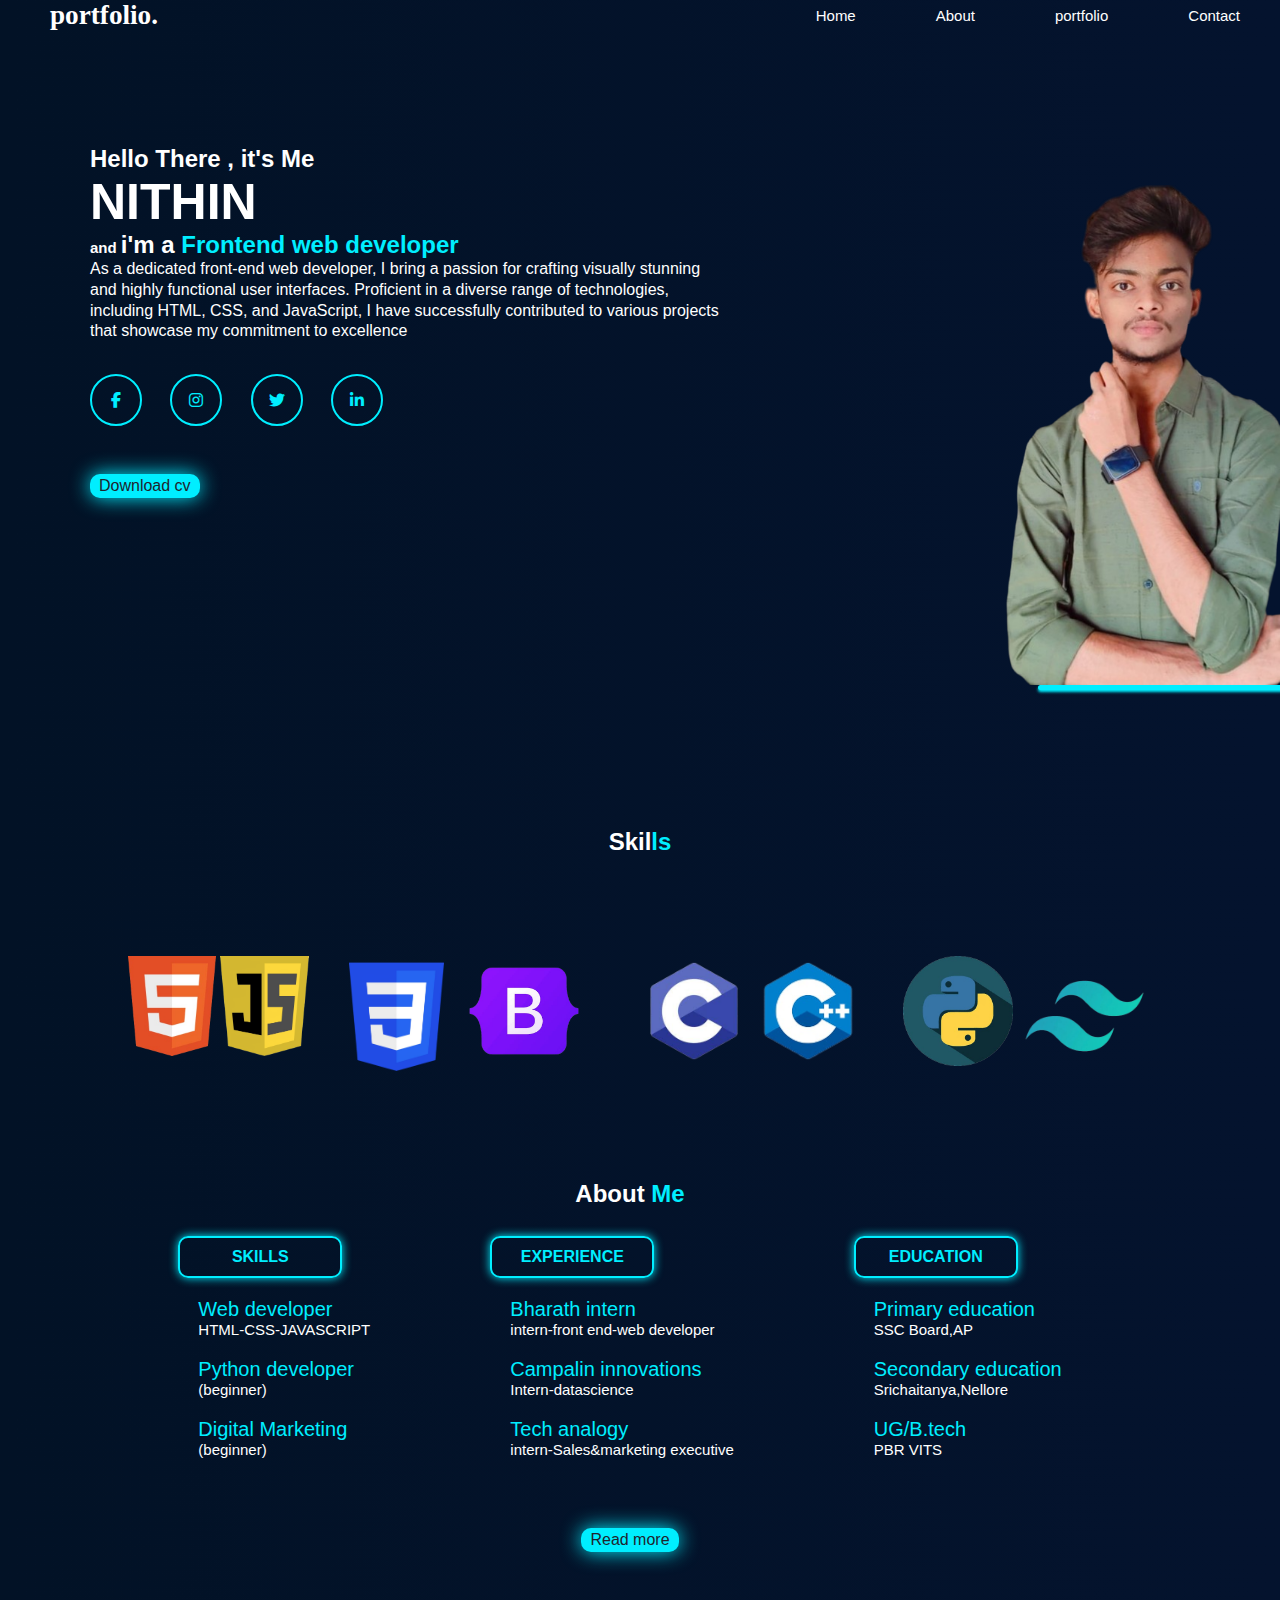
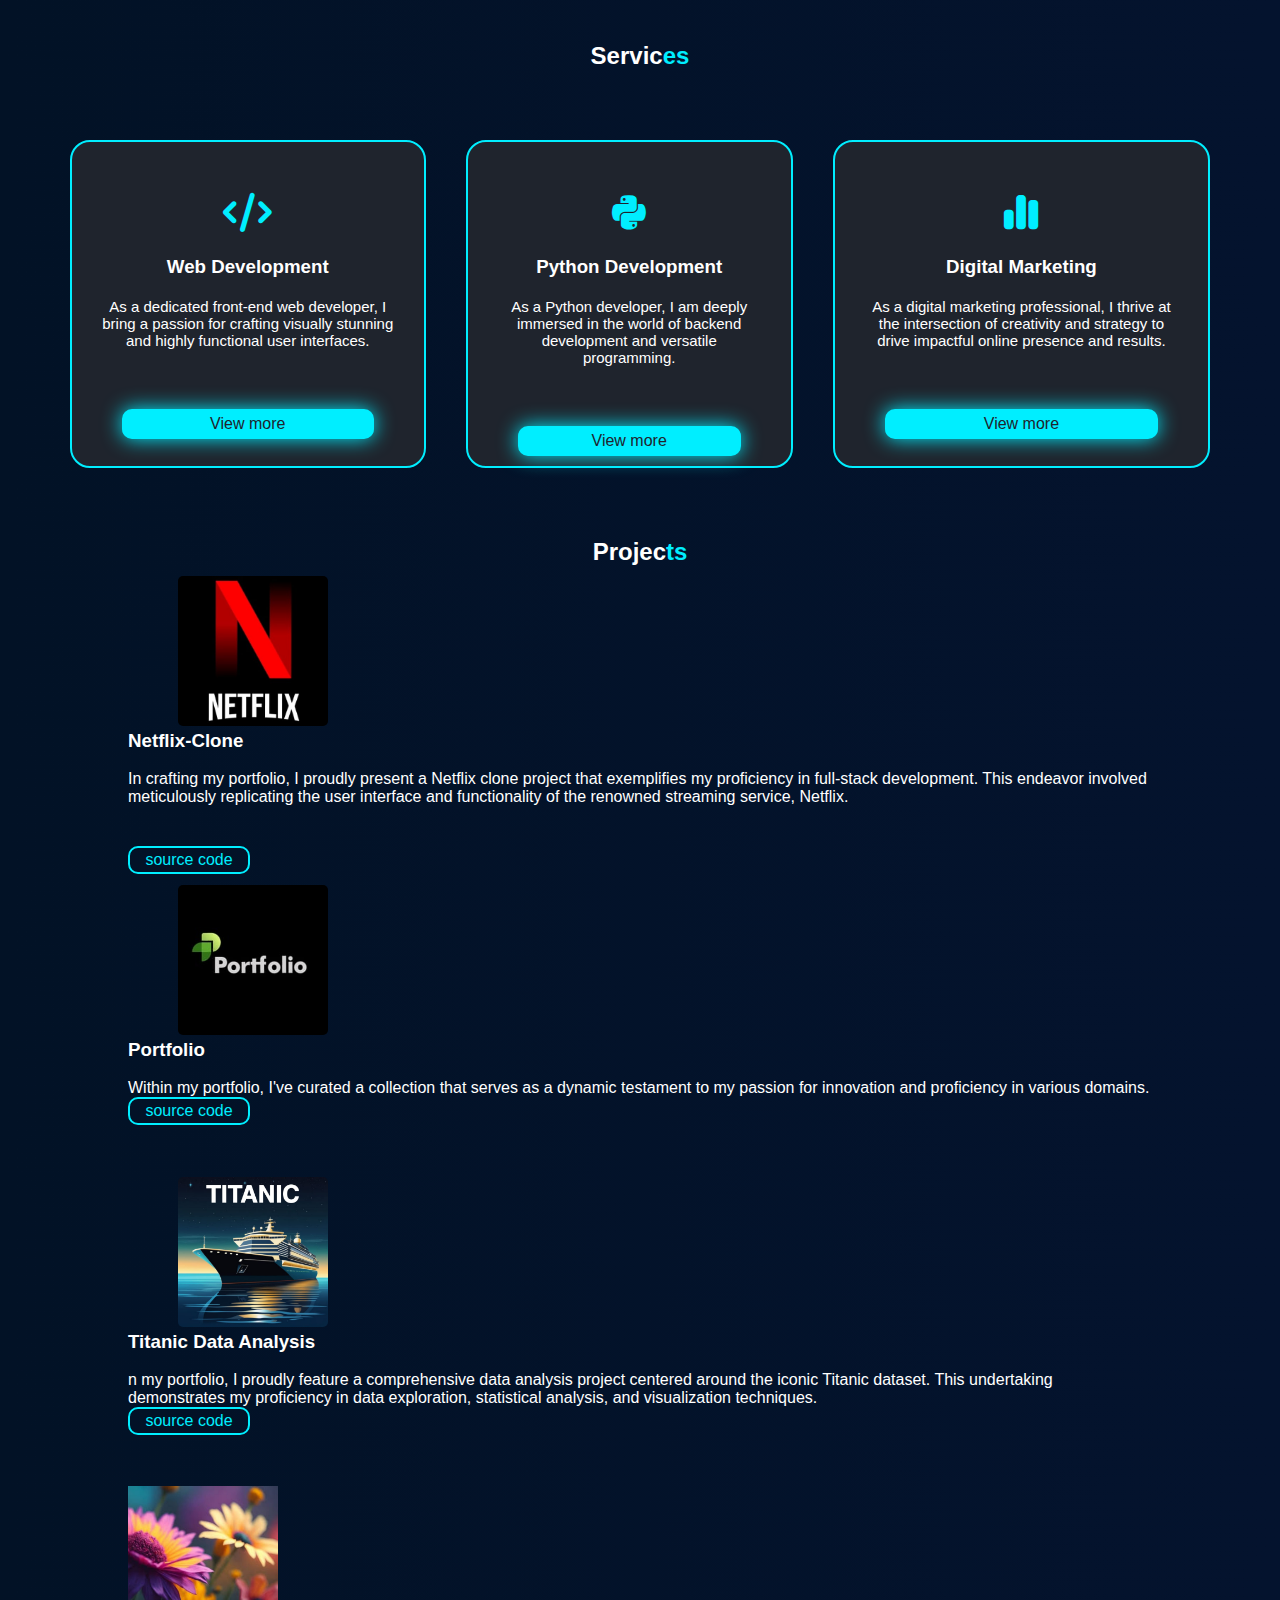
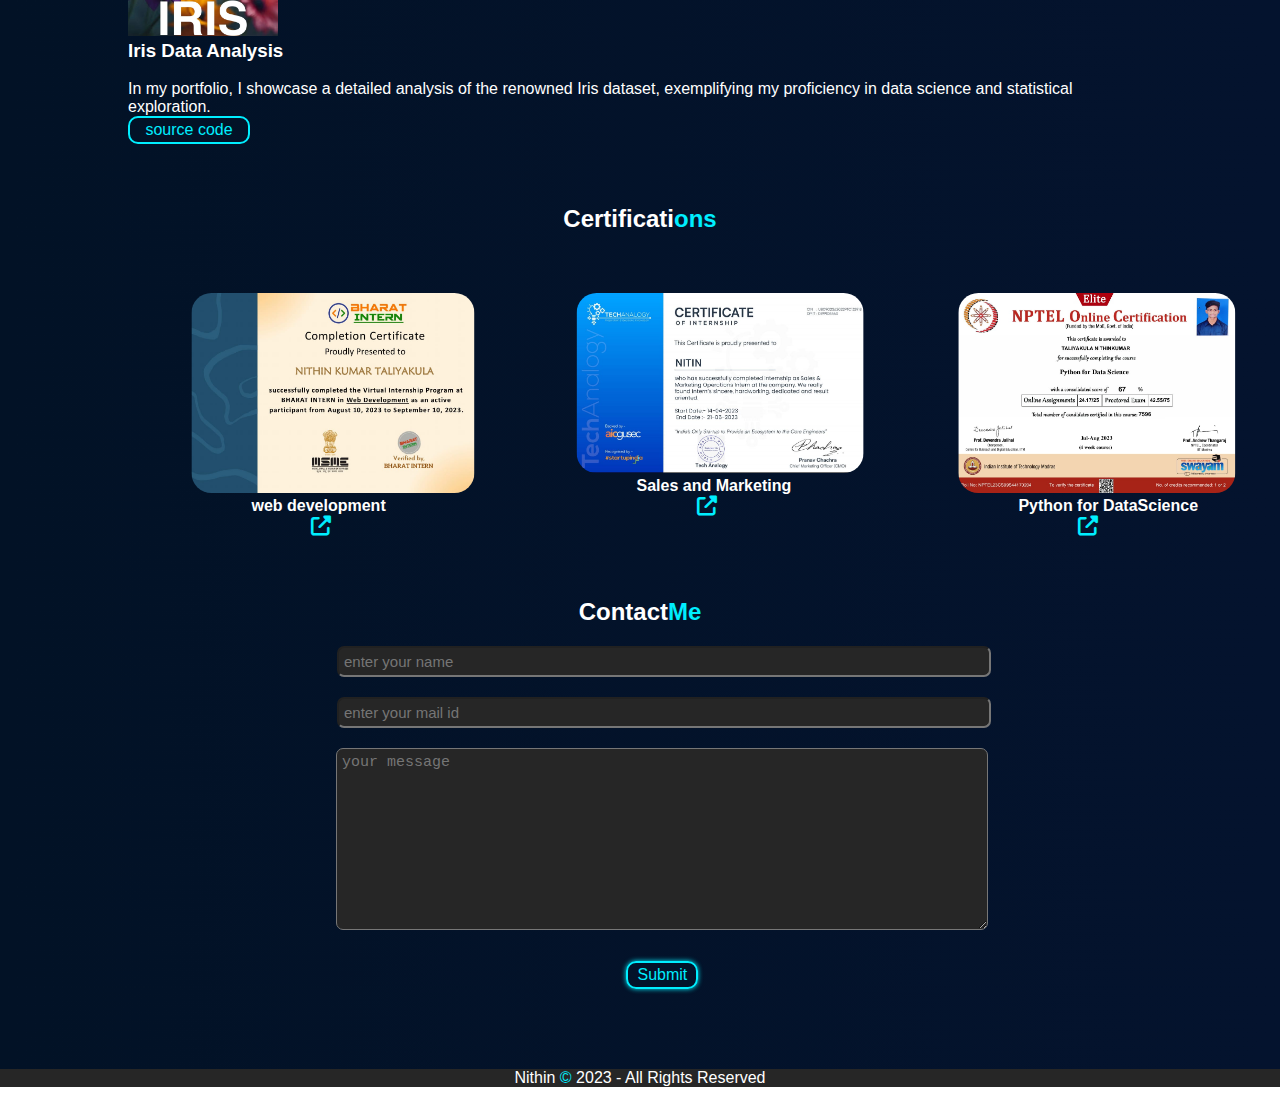
<file: index.HTML>
<!DOCTYPE html>
<html lang="en">

<head>
    <meta charset="UTF-8">
    <meta name="viewport" content="width=device-width, initial-scale=1.0">
    <title>Nithin's portfolio</title>
    <link rel="stylesheet" href="p2.css">
    <link rel="stylesheet" href="https://cdnjs.cloudflare.com/ajax/libs/font-awesome/6.4.2/css/all.min.css" />

</head>

<body>
    <div class="navbar">
        <h2 class="ptf">portfolio.</h2>
        <br>
        <ul>
            <li><a href="#">Home</a></li>
            <li><a href="#">About</a></li>
            <li><a href="#">portfolio</a></li>
            <li><a href="#">Contact</a></li>
        </ul>
        </ul>
    </div>
    <br>
    <br>
    <br>
    <div class="h2104">
        <div class="image">
            <img src="portfolio.face-removebg-preview.png" alt="" height="500px">
            <hr class="hr">
        </div>
        <div class="h">
            <div class="home" id="home">
                <H2>Hello There , it's Me</H2>
                <h3 class="nithin"> NITHIN </h1>
                    <h2><span class="and">and </span>i'm a <span class="frontend">Frontend web developer</span>
                </h3>
                <p>
                    As a dedicated front-end web developer, I bring a passion for crafting visually stunning and highly
                    functional user interfaces. Proficient in a diverse range of technologies, including HTML, CSS, and
                    JavaScript, I have successfully contributed to various projects that showcase my commitment to
                    excellence
                </p>

                <div class="socialmedia">
                    <a href=""><i class="fa-brands fa-facebook-f"></i></a>
                    <a href=""><i class="fa-brands fa-instagram"></i></a>
                    <a href=""><i class="fa-brands fa-twitter"></i></a>
                    <a href=""><i class="fa-brands fa-linkedin-in"></i></a>

                </div>
                <a href="#" class="btn">Download cv</a>
            </div>
        </div>
    </div>
    <br>
    <br>
    <br>
    <br>
    <br>

    <section class="skil">
        <div class="h">
            <div class="skil" id="home">
                <h2>Skil<span class="frontend">ls</span></h2>
            </div>
        </div>
        <div class="skillset">
            <div class="sk1">
                <img src="html tslogo.png" alt="" height="100px">
                <img src="js ts logo.png" alt="" height="100px">
            </div>
            <div class="sk2">
                <img src="css ts logo.png" alt="" height="135px" class="css">
                <img src="bootstrap ts logo.png" alt="" height="150px" class="boot">
            </div>
            <div class="sk3">
                <img src="c ts logo.png" alt="" height="110px">
                <img src="c++ ts logo.png" alt="" height="110px">
            </div>
            <div class="sk4">
                <img src="python ts logo.png" alt="" height="110px">
                <img src="tailwind2.ts.png" alt="" height="100px">
            </div>
        </div>
        </div>


    </section>

    <section class="about me">
        <div class="h">
            <div class="home" id="skills">
                <h2 id="about">About <span class="frontend">Me</span></h2>
                <br>
                <div id="hello">
                    <div class="tabc" id="skill">
                        <ul>
                            <h4>SKILLS</h4>
                            <li><span> Web developer</span><br>HTML-CSS-JAVASCRIPT</li>
                            <li><span>Python developer</span><br>(beginner)</li>
                            <li><span>Digital Marketing</span><br>(beginner)</li>
                        </ul>
                    </div>
                    <div class="tabc" id="experience">
                        <ul>
                            <h4>EXPERIENCE</h4>
                            <li><span>Bharath intern</span> <br>intern-front end-web developer</li>
                            <li><span> Campalin innovations</span><br>Intern-datascience</li>
                            <li><span>Tech analogy</span><br>intern-Sales&marketing executive</li>
                        </ul>
                    </div>
                    <div class="tabc" id="education">
                        <ul>
                            <H4>EDUCATION</H4>
                            <li><span> Primary education</span><br>SSC Board,AP</li>
                            <li><span>Secondary education</span><br>Srichaitanya,Nellore</li>
                            <li><span>UG/B.tech</span><br>PBR VITS</li>
                        </ul>
                    </div>
                </div>
                <div class="but2">
                    <a href="#" class="btn" id="btn2">Read more</a>
                </div>

            </div>
        </div>
    </section>

    <section class="services">
        <div class="service" id="skills">
            <h2>Servic<span class="frontend">es</span></h2>
        </div>
        <div class="ct">
            <div class="container">
                <a href=""><i class="fa-solid fa-code"></i></a>
                <h3>Web Development</h3>
                <p>As a dedicated front-end web developer, I bring a passion for crafting visually stunning and highly
                    functional user interfaces.</p>
                <div class="but3">
                    <a href="#" class="btn" id="btn3">View more</a>
                </div>
            </div>
            <div class="container">
                <a href=""><i class="fa-brands fa-python"></i></a>
                <h3>Python Development</h3>
                <p>As a Python developer, I am deeply immersed in the world of backend development and versatile
                    programming.</p>
                <div class="but3">
                    <a href="#" class="btn" id="btn3">View more</a>
                </div>
            </div>
            <div class="container">
                <a href=""><i class="fa-solid fa-chart-simple"></i></a>
                <h3>Digital Marketing</h3>
                <p>As a digital marketing professional, I thrive at the intersection of creativity and strategy to drive
                    impactful online presence and results. </p>
                <div class="but3">
                    <a href="#" class="btn" id="btn3">View more</a>
                </div>
            </div>

        </div>
    </section>
    <section class="project">
        <div class="pjts" id="skills">
            <h2>Projec<span class="frontend">ts</span></h2>
            <div class="nv">
                <div class="p1">
                    <div class="n21">
                        <a href=""><img src="netflix.logo2.jpg" alt="" height="150px"></a>
                        <div class="p12">
                            <h3>Netflix-Clone </h3>
                            <br>
                            <p>In crafting my portfolio, I proudly present a Netflix clone project that exemplifies my
                                proficiency in full-stack development. This endeavor involved meticulously replicating
                                the user interface and functionality of the renowned streaming service, Netflix.
                            </p>
                            <div class="but3">
                                <a href="#" class="btn" id="btn4">source code</a>
                            </div>
                        </div>
                    </div>
                </div>

                <div class="p1">
                    <div class="n21">
                        <a href=""><img src="portfolio.old.jpg" alt="" height="150px"></a>
                        <div class="p12">
                            <h3>Portfolio </h3>
                            <br>
                            <p>Within my portfolio, I've curated a collection that serves as a dynamic testament to my
                                passion for innovation and proficiency in various domains. </p>
                            <div class="but4">
                                <a href="#" class="btn" id="btn4">source code</a>
                            </div>
                        </div>
                    </div>
                </div>
                <div class="p1">
                    <div class="p12">
                        <a href=""><img src="titanic.logo.jpg" alt="" height="150px"></a>
                        <div class="p12">
                            <h3>Titanic Data Analysis</h3>
                            <br>
                            <p>n my portfolio, I proudly feature a comprehensive data analysis project centered around
                                the iconic Titanic dataset. This undertaking demonstrates my proficiency in data
                                exploration, statistical analysis, and visualization techniques.</p>
                            <div class="but4">
                                <a href="#" class="btn" id="btn4">source code</a>
                            </div>
                        </div>
                    </div>
                </div>
                <div class="p1">
                    <div class="p12">
                        <img src="iris.logo.jpg" alt="" height="150px"></a>

                        <h3>Iris Data Analysis</h3>
                        <br>
                        <p>In my portfolio, I showcase a detailed analysis of the renowned Iris dataset, exemplifying my
                            proficiency in data science and statistical exploration.</p>
                        <div class="but4">
                            <a href="#" class="btn" id="btn4">source code</a>
                        </div>
                    </div>
                </div>
            </div>
        </div>
    </section>
    <section class="certificates">
        <div class="service" id="skills">
            <h2>Certificati<span class="frontend">ons</span></h2>
        </div>
        <div class="cimg">
            <div class="weblayer">
                <img src="WEBDEV BHARATH.jpg" alt="" height="200px">
                <h4>web development</h4>
                <!-- <p>Lorem ipsum dolor sit amet, consectetur adipisicing elit. Distinctio obcaecati possimus id
                    repudiandae vitae deserunt nemo adipisci et nesciunt ducimus?
                </p> -->
                <a href=""><i class="fa-solid fa-up-right-from-square"></i></a>
            </div>

            <div class="weblayer">
                <img src="sales.1.jpg" alt="" height="180px">
                <h4>Sales and Marketing</h4>
                <!-- <p>Lorem ipsum dolor sit amet, consectetur adipisicing elit. Distinctio obcaecati possimus id
                    repudiandae vitae deserunt nemo adipisci et nesciunt ducimus?
                </p> -->

                <a href=""><i class="fa-solid fa-up-right-from-square"></i></a>

            </div>
            <div class="weblayer">
                <img src="nptel python for datascience.jpg" alt="" height="200px">
                <h4>Python for DataScience</h4>
                <!-- <p>Lorem ipsum dolor sit amet, consectetur adipisicing elit. Distinctio obcaecati possimus id
                    repudiandae vitae deserunt nemo adipisci et nesciunt ducimus?
                </p> -->
                <a href=""><i class="fa-solid fa-up-right-from-square"></i></a>
                <!-- <div class="butz">
                    <a href="#" class="btn" id="btn4">View All</a>
                </div> -->
            </div>




        </div>
        </div>
    </section>
    <section class="contact">
        <div class="service" id="skills">
            <h2>Contact<span class="frontend">Me</span></h2>
        </div>
        <div class="contact-right">
            <form>
                <input type="text" name="name" placeholder="enter your name" required>
                <input type="email" name="email" placeholder="enter your mail id" required>
                <textarea name="message" id="text" cols="30" rows="10" placeholder="your message"></textarea>

                <a href="#" class="btn bt5" id="btn">Submit</a>

            </form>
    </section>
    <section class="copyright">
        <div class="copyright">
            <p>Nithin <span>© </span>2023 - All Rights Reserved</p>
        </div>
    </section>
</body>

</html>
</file>
<file: p2.css>
body {
    background: linear-gradient(to left, #04132e, #021226)
}

* {
    padding: 0;
    margin: 0;
}

body {
    color: white;
}

.navbar {
    display: flex;
    justify-content: space-between;

}

.navbar ul {
    display: flex;

}

.navbar ul li {
    display: flex;
    align-items: center;
    justify-content: space-between;


}

.navbar ul li a {
    margin: 0px 40px;
    font-family: Arial, Helvetica, sans-serif;
    font-size: 15px;
    color: white;
    text-decoration: none;
    text-align: left;
    position: relative;



}


.ptf {
    font-size: 1.7rem;
    font-family: 'Segoe UI', Tahoma, Geneva, Verdana, serif;
    position: relative;
    left: 50px;
}

.h {
    position: relative;
    display: flex;
    justify-content: center;
    align-items: center;
    top: 50%;
    margin: 100px;

}

.home {
    position: relative;
    right: 10px;
    bottom: 40px;
    /* margin-bottom: 10px solid #0ef; */
}

#home h3 {
    font-family: Arial, Helvetica, sans-serif;
    font-size: 50px;

}

#home h2 {
    font-family: 'Segoe UI', Tahoma, Geneva, Verdana, sans-serif;
    font-weight: 700;
}

#home p {
    line-height: 1.3;
    font-family: Arial, Helvetica, sans-serif;

}

.image img {
    float: right;
    z-index: 1;
}

.and {
    font-size: 15px;
}

.socialmedia a {
    display: inline-flex;
    justify-content: center;
    align-items: center;
    width: 3rem;
    height: 3rem;
    background: transparent;
    border: 2px solid #0ef;
    color: #0ef;
    margin: 2rem 1.5rem 3rem 0;
    border-radius: 50%;
    text-decoration: none;
}

.socialmedia a:hover {
    background: #0ef;
    color: #1f242d;
    box-shadow: 0 0 50px #0ef;
}

.frontend {
    color: #0ef;
}

.btn {
    display: inline-block;
    padding: 3px 9px;
    background: #0ef;
    border-radius: 10px;
    box-shadow: 0 0 20px #0ef;
    color: #1f242d;
    text-decoration: none;
    font-family: Verdana, Geneva, Tahoma, sans-serif;
}

.btn:hover {
    background: transparent;
    color: #0ef;
    box-shadow: 30px #0ef;
    border: 2px solid #0ef;
}

.hr {
    height: 1px;
    background: #0ef;
    border: 2px solid #0ef;
    border-radius: 10px;
    box-shadow: 0 2px 3px #0ef;
    width: 20%;
    position: relative;
    top: 500px;
    float: right;
    left: 300px;
}

.tabc ul li {
    list-style: none;
    margin: 20px;
    font-family: Arial, Helvetica, sans-serif;
    font-size: 15px;
}

.tabc ul li span {
    color: #0ef;
    font-size: 20px;
    font-family: Arial, Helvetica, sans-serif;

}

.tabc h4 {
    color: #0ef;
    border: solid 2px;
    width: 140px;
    box-shadow: 0 0 10px #0ef;
    border-radius: 10px;
    justify-content: center;
    padding: 10px;
    text-align: center;
    font-family: Arial, Helvetica, sans-serif;

}

#hello {
    display: flex;
    gap: 100px;
}

.skillset {
    display: flex;
    margin: 10px;
    gap: 40px;
    margin: 0 auto;
    width: 80%;
}

.css {
    position: relative;
    bottom: 4ch;
}

.boot {
    position: relative;
    bottom: 20px;
}

#skills h2 {
    text-align: center;
    font-size: 24px;
    margin: 10px;

}

#skills h2 {
    font-family: Arial, Helvetica, sans-serif;

}

#skills h3 {
    font-family: Arial, Helvetica, sans-serif;


}

.but2 {
    text-align: center;
    position: relative;
    top: 50px;
}

.ct {
    display: flex;
    margin: 50px;
}

.container a {
    color: #0ef;
    font-size: 39px;
    display: block;
    text-align: center;
    margin: 20px;

}

.container h3 {
    font-family: Arial, Helvetica, sans-serif;
    margin: 20px;
    text-align: center;
}

.container p {
    text-align: center;
    font-family: Arial, Helvetica, sans-serif;
    font-size: 15px;
}

.container {
    margin: 20px;
    border: 2px solid #0ef;
    padding: 30px;
    border-radius: 20px;
    background-color: #1f242d;
}

.but3 a {
    color: #1f242d;
    font-size: 16px;
    border: 3px solid #0ef;
    position: relative;
    top: 40px;
}

.p1 {
    display: flex;
    margin: 0 0 5%;
}

.p1 a img {
    margin: 0 50px;
    border-radius: 5px;
}

#btn4 {
    background-color: transparent;
    color: #0ef;
    border: 2px solid #0ef;
    box-shadow: 0 0;
    display: block;
    width: 100px;
    flex-wrap: wrap;
    justify-content: end;
    text-align: center;

}

.nv {
    display: grid;
    justify-content: center;
    place-content: center;
    margin: 0 auto;
    width: 80%;
}

.cimg {
    display: flex;
}

.cimg img {

    justify-content: space-between;

}

.weblayer {
    transform: translateX(50%);
    margin: 50px;
}

.weblayer img {
    border-radius: 20px;
    position: relative;
    /* right: 50%; */
    /* left: 50%; */

    justify-content: space-between;
    filter: opacity()
}

.weblayer h4 {
    font-family: Arial, Helvetica, sans-serif;
    position: relative;
    left: 60px;

}

.weblayer a {
    color: #0ef;
    /* text-align: center; */
    font-size: 20px;
    transform: translateX(50%);
    position: relative;
    left: 120px;
    margin-top: 30px;
}

.weblayer h4 a {
    position: relative;
    left: 120px;
}

.butz a {
    font-size: 15px;
    position: relative;
    right: 50px;
    margin-top: 50px;
    transform: translateX(50%);

}

.contact-right {
    color: white;
}

form input,
form textarea {
    transform: translate(50%);
    width: 50%;
    color: #fefefe;
    outline: none;
    background: #262626;
    padding: 5px;
    margin: 10px;
    font-size: 15px;
    border-radius: 7px;
}

.bt5 {
    text-align: center;
    position: relative;
    right: 50px;
    background: transparent;
    color: #0ef;
    border: 2px solid #0ef;
    box-shadow: 0 0 5px;

}

.contact-right a {
    position: relative;
    top: 40px;

}

.copyright span {
    color: #0ef;
}

.copyright p {
    color: white;
    background-color: #262626;
    text-align: center;
    position: relative;
    top: 100px;
    width: 100%;
    font-weight: 300;
    margin-top: 20px;
    font-family: Arial, Helvetica, sans-serif;
}

.copyright {
    width: 100%;
}

body {
    background: linear-gradient(to left, #04132e, #021226);
    color: white;
    font-family: 'Segoe UI', Tahoma, Geneva, Verdana, sans-serif;
    margin: 0;
    padding: 0;
}

.container {
    max-width: 100%;
}

@media only screen and (max-width: 600px) {
    .navbar {
        display: grid;
    }

    .navbar ul li a {
        margin: 15px;
    }

    .h2104 {
        display: grid;
    }

    .image img {
        height: 400px;
        position: relative;
        right: 230px;
        bottom: 50px;

    }

    * {
        margin: 0;
    }

    .hr {
        position: absolute;
        float: left;
        width: 220px;
        left: 50px;
        top: 520px;
    }

    #home {
        position: relative;
        bottom: 350px;
        margin: 1px;
        margin-left: 1px;
    }

    #home h2 {
        position: relative;
        right: 80px;
        flex-direction: column;
        font-size: 19px;
    }

    #home p {
        display: none;
    }

    .socialmedia {
        display: flex;
        position: relative;
        right: 50px;
        top: 20px;
    }

    .nithin {
        position: relative;
        right: 70px;
    }

    .skillset img {
        height: 90px;
        position: relative;
        bottom: 400px;
        margin: 5px;
    }

    .skillset {
        display: grid;
    }

    .sk4 {
        display: flex;
    }

    #about {
        position: relative;
        bottom: 200px;
    }

    #hello {
        display: grid;
        position: relative;
        bottom: 50px;
    }

    .ct {
        display: grid;
    }

    .project {
        display: grid;
    }

    .project p {
        display: none;
    }

    .nv {
        display: grid;
    }

    .p1 {
        margin: 50px;
    }

    .p12 h3 {
        text-align: center;
    }

    #btn4 {
        position: relative;
        left: 60px;
    }

    .cimg {
        display: grid;
        position: relative;
        right: 160px;
    }
}
</file>
